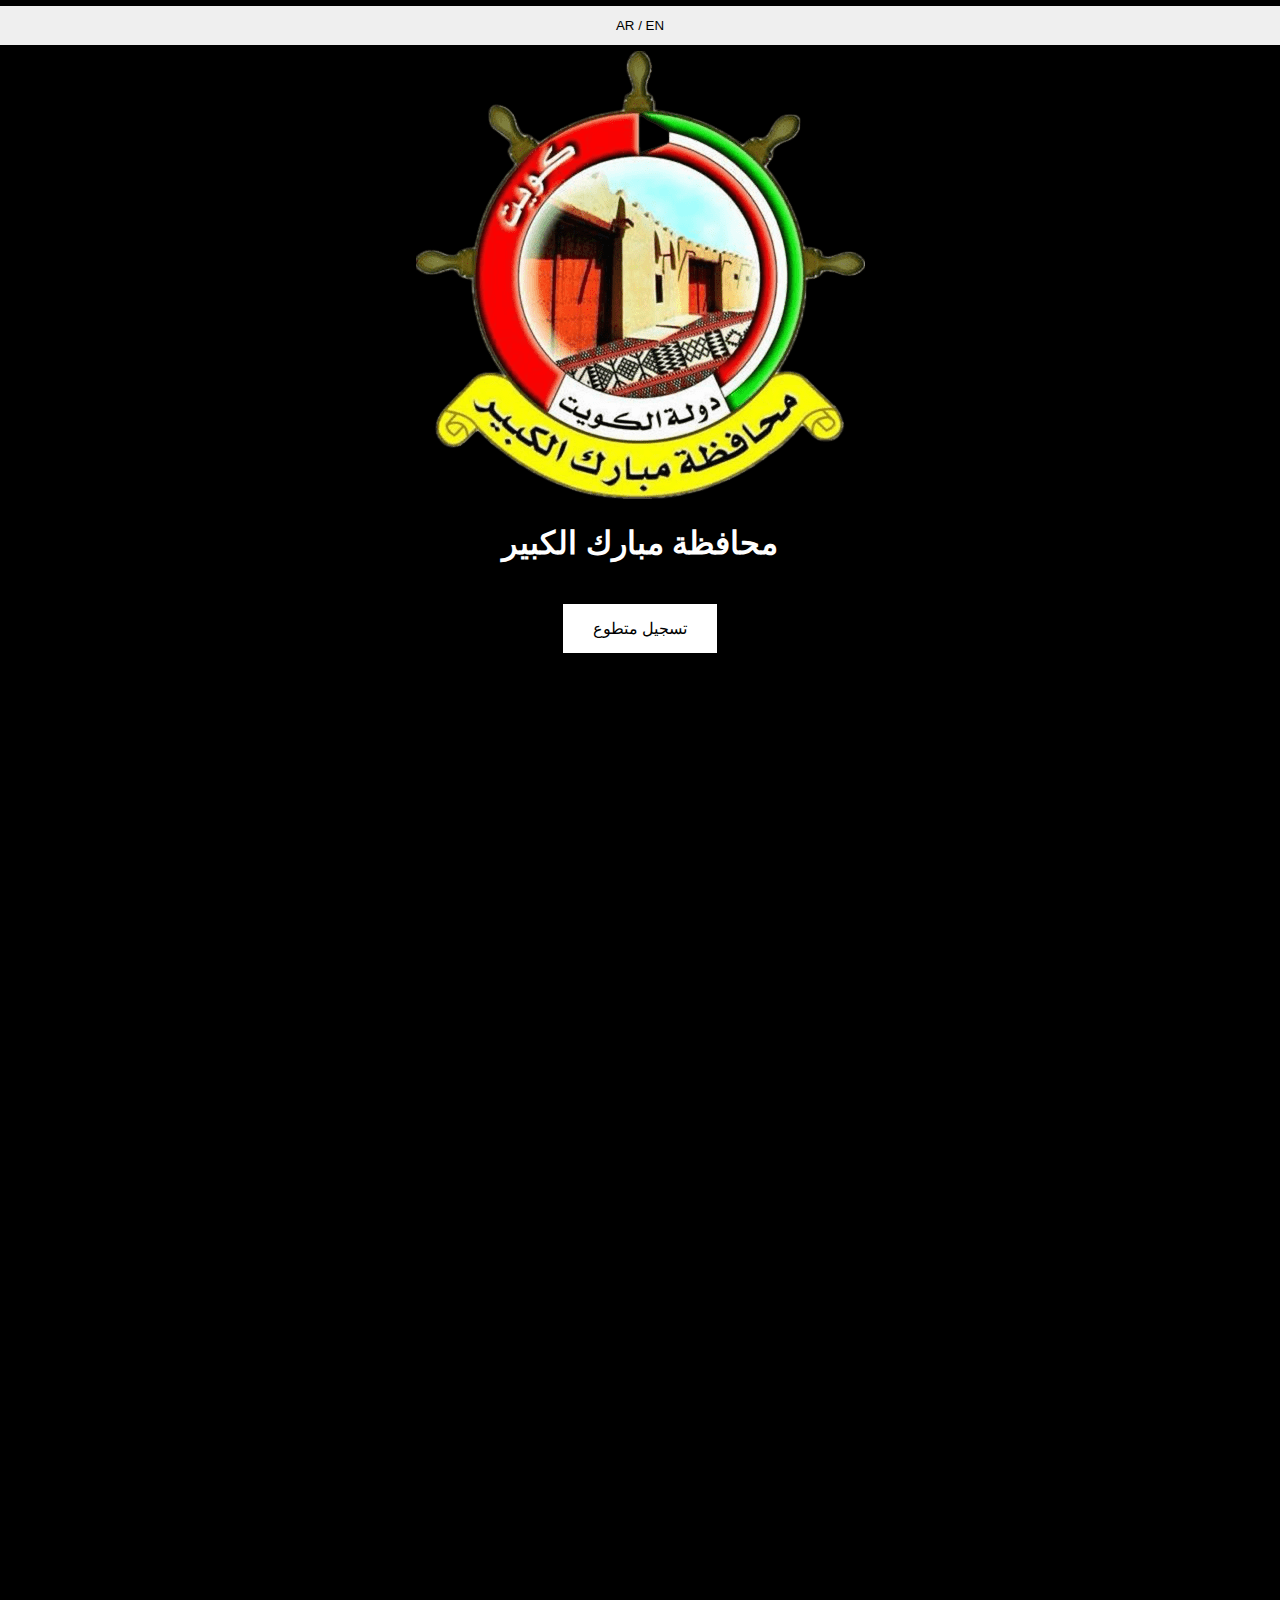
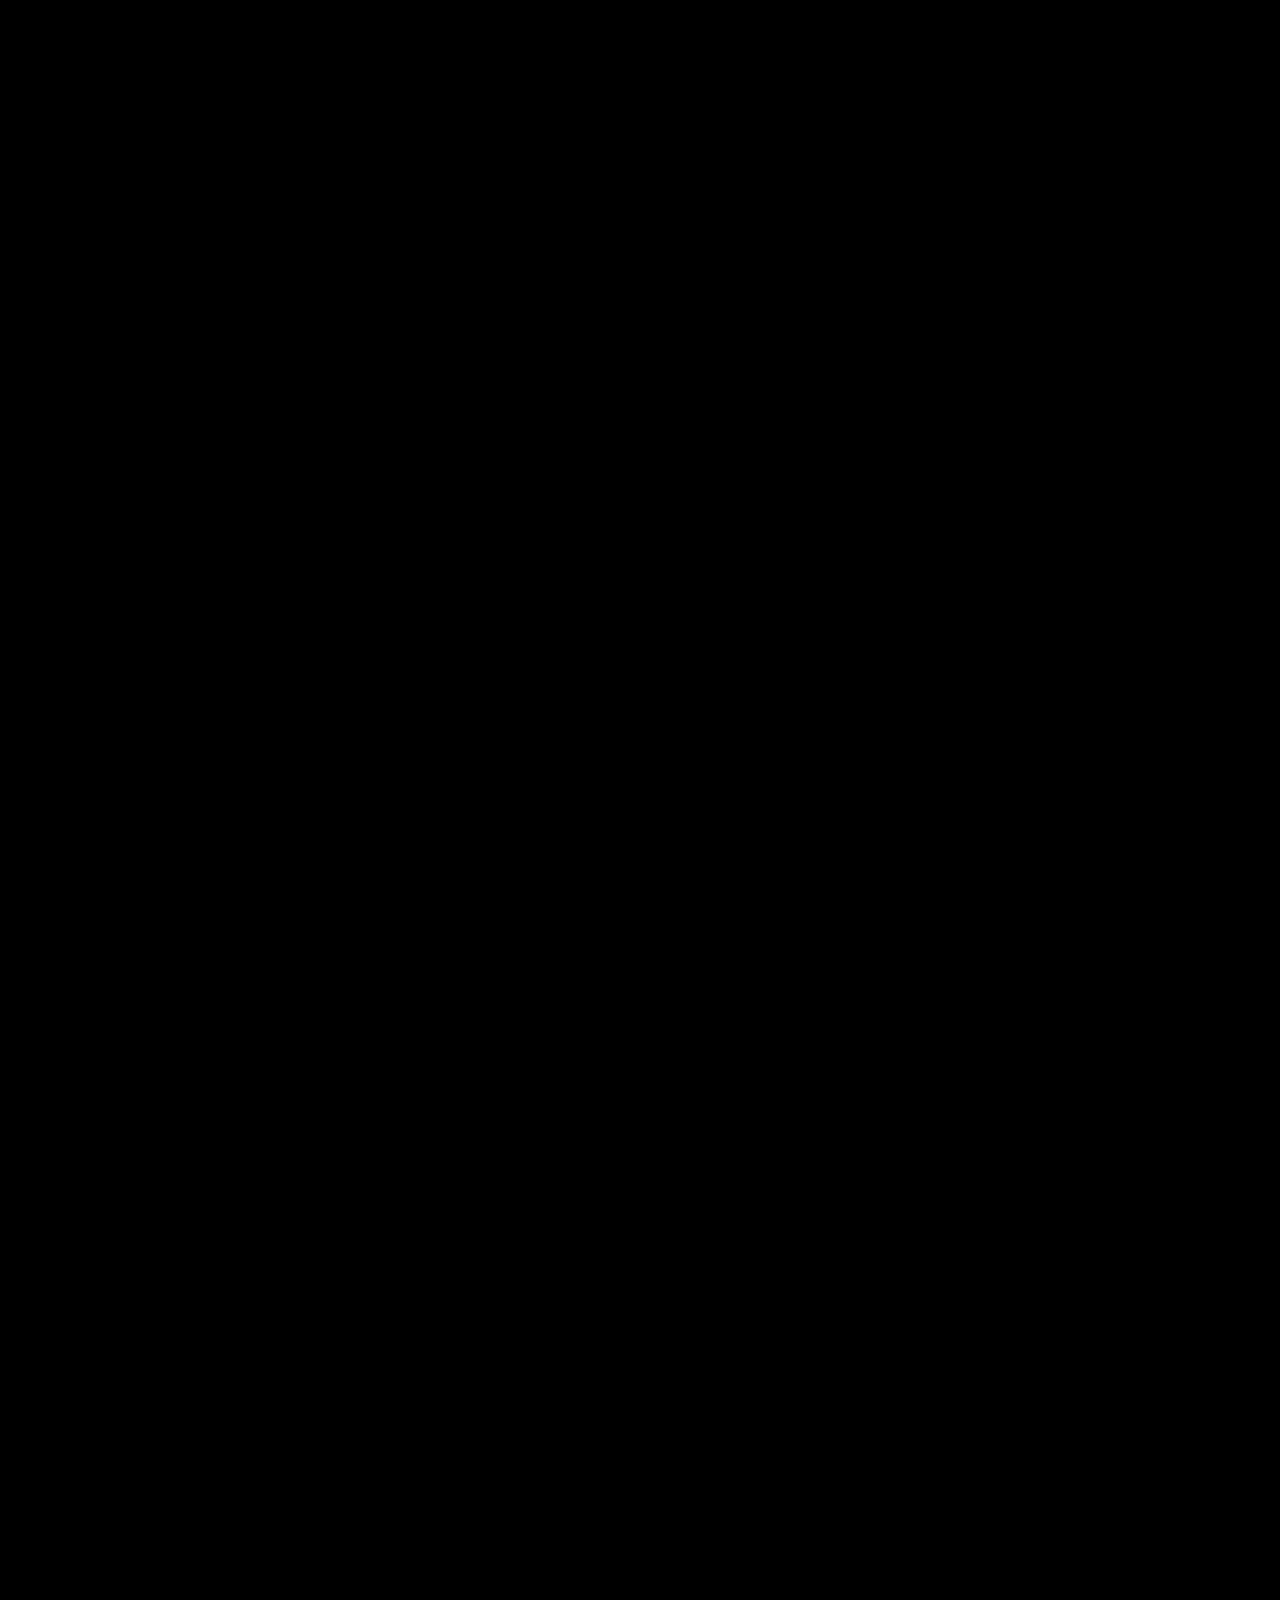
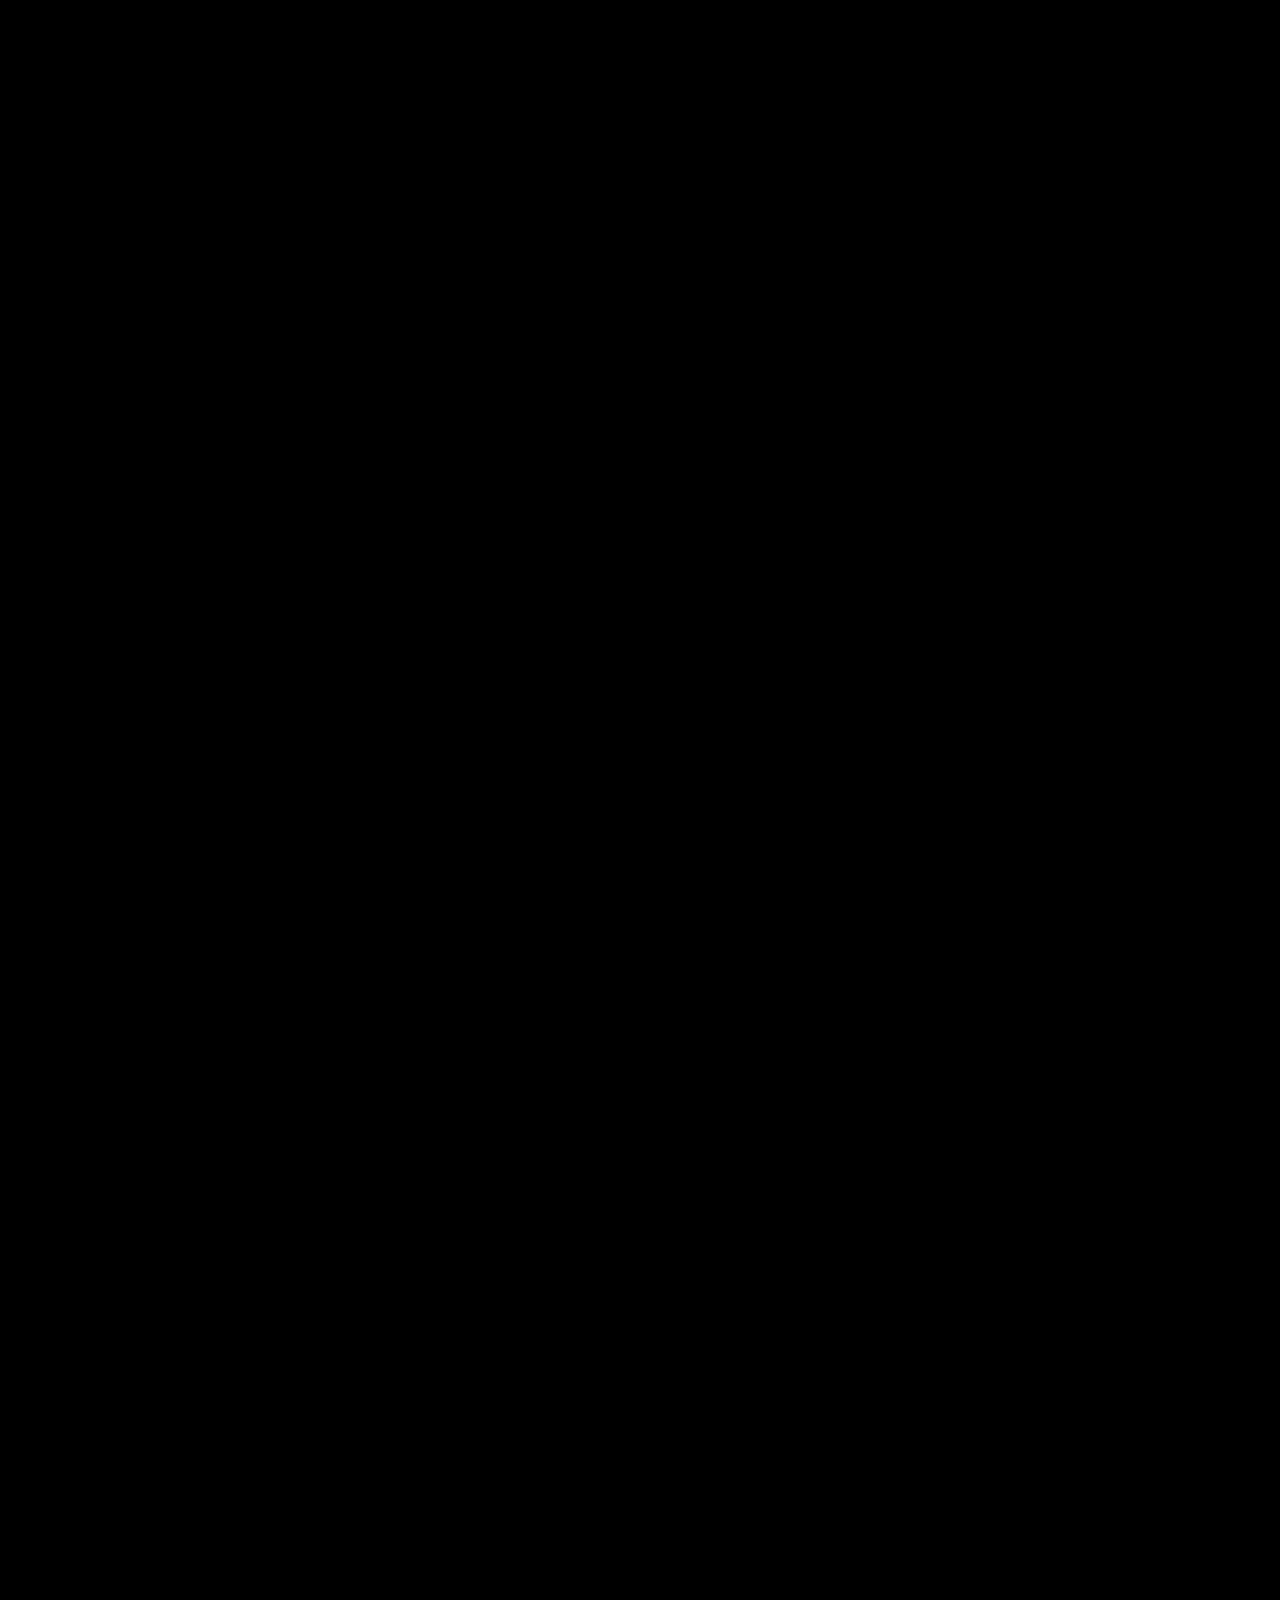
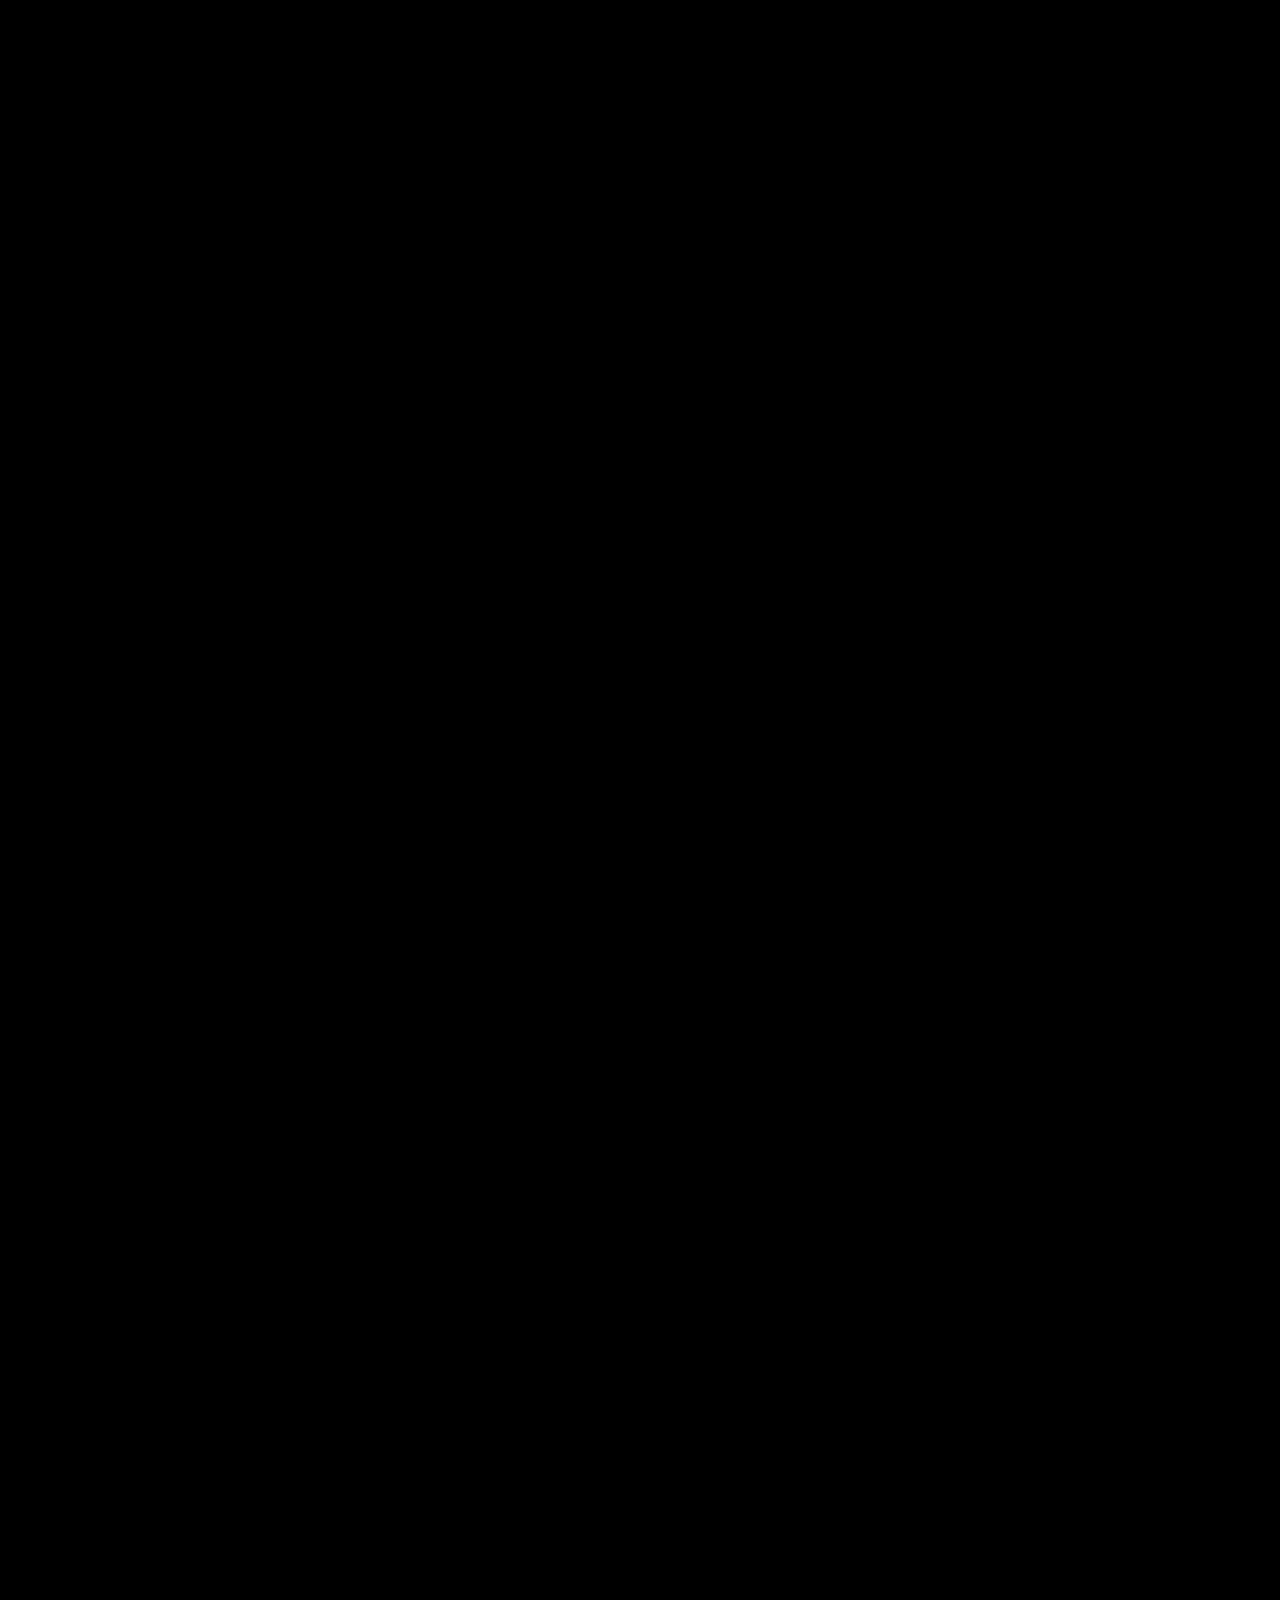
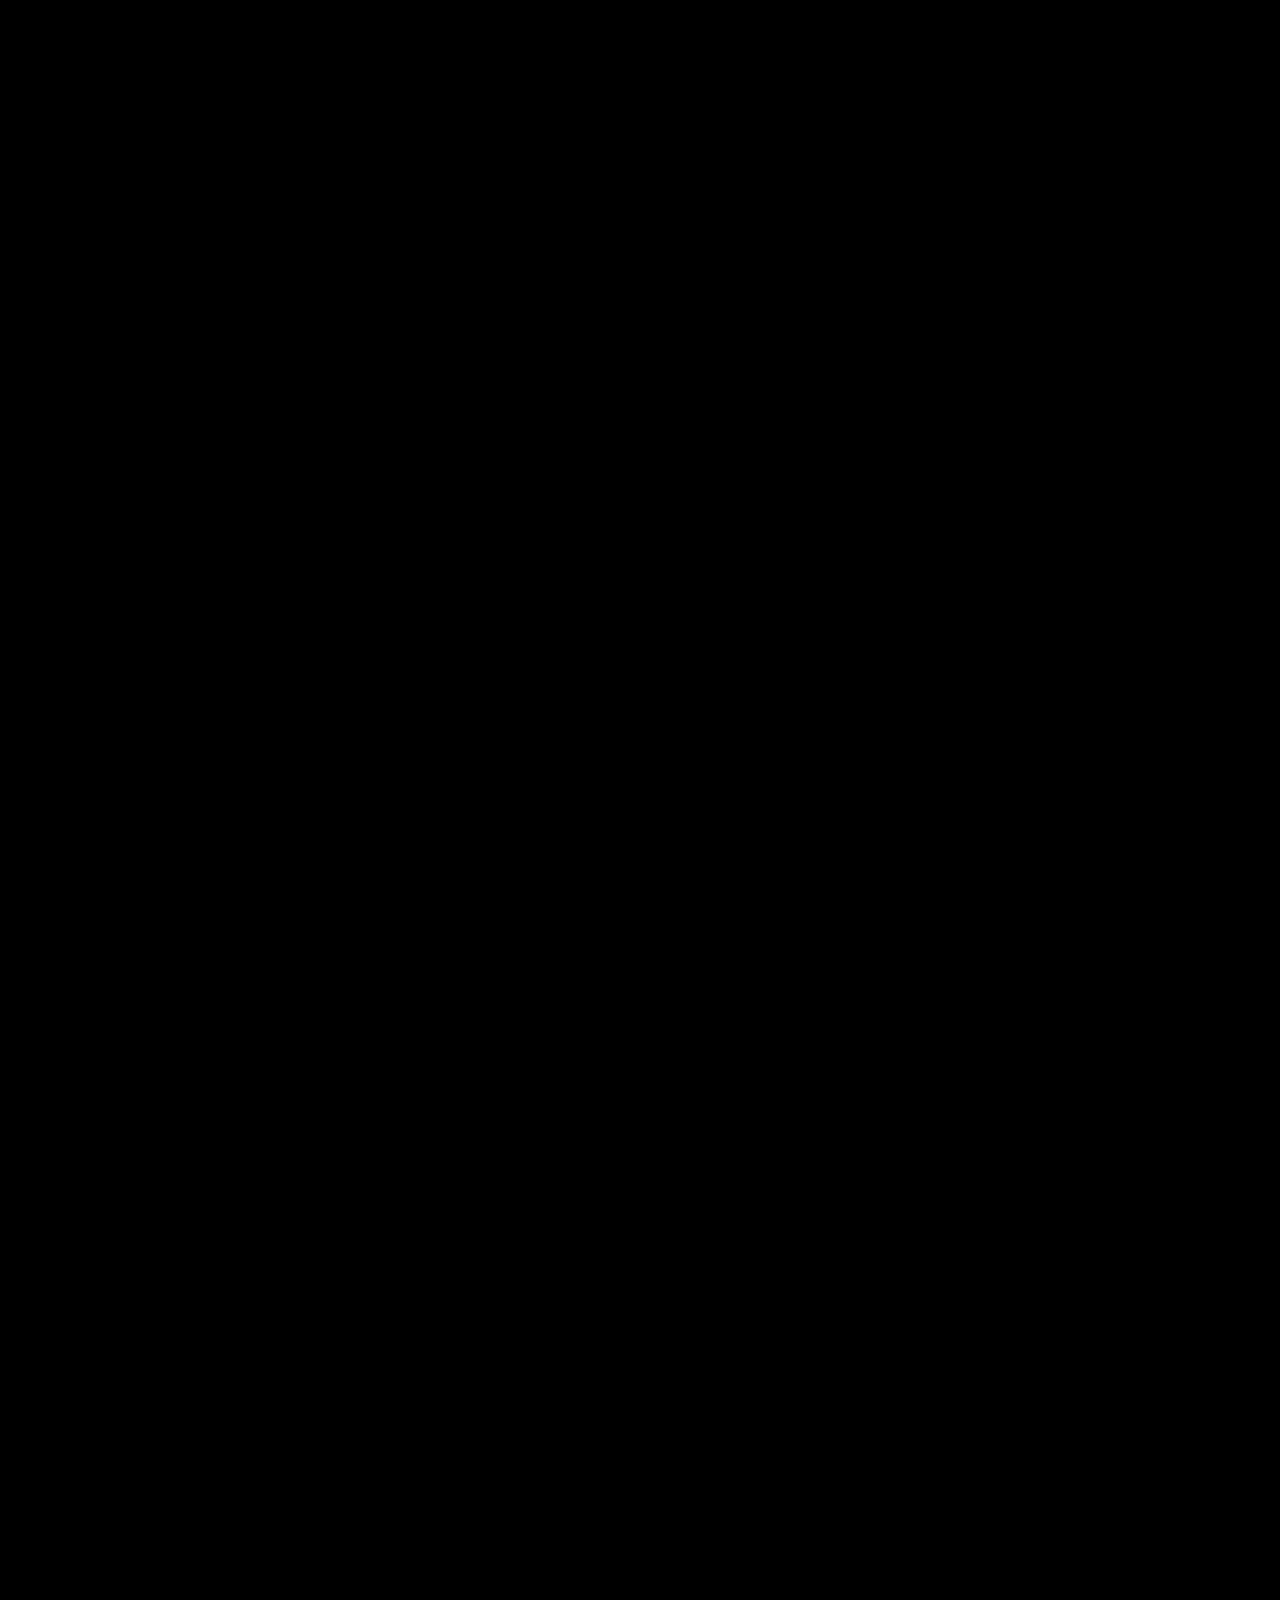
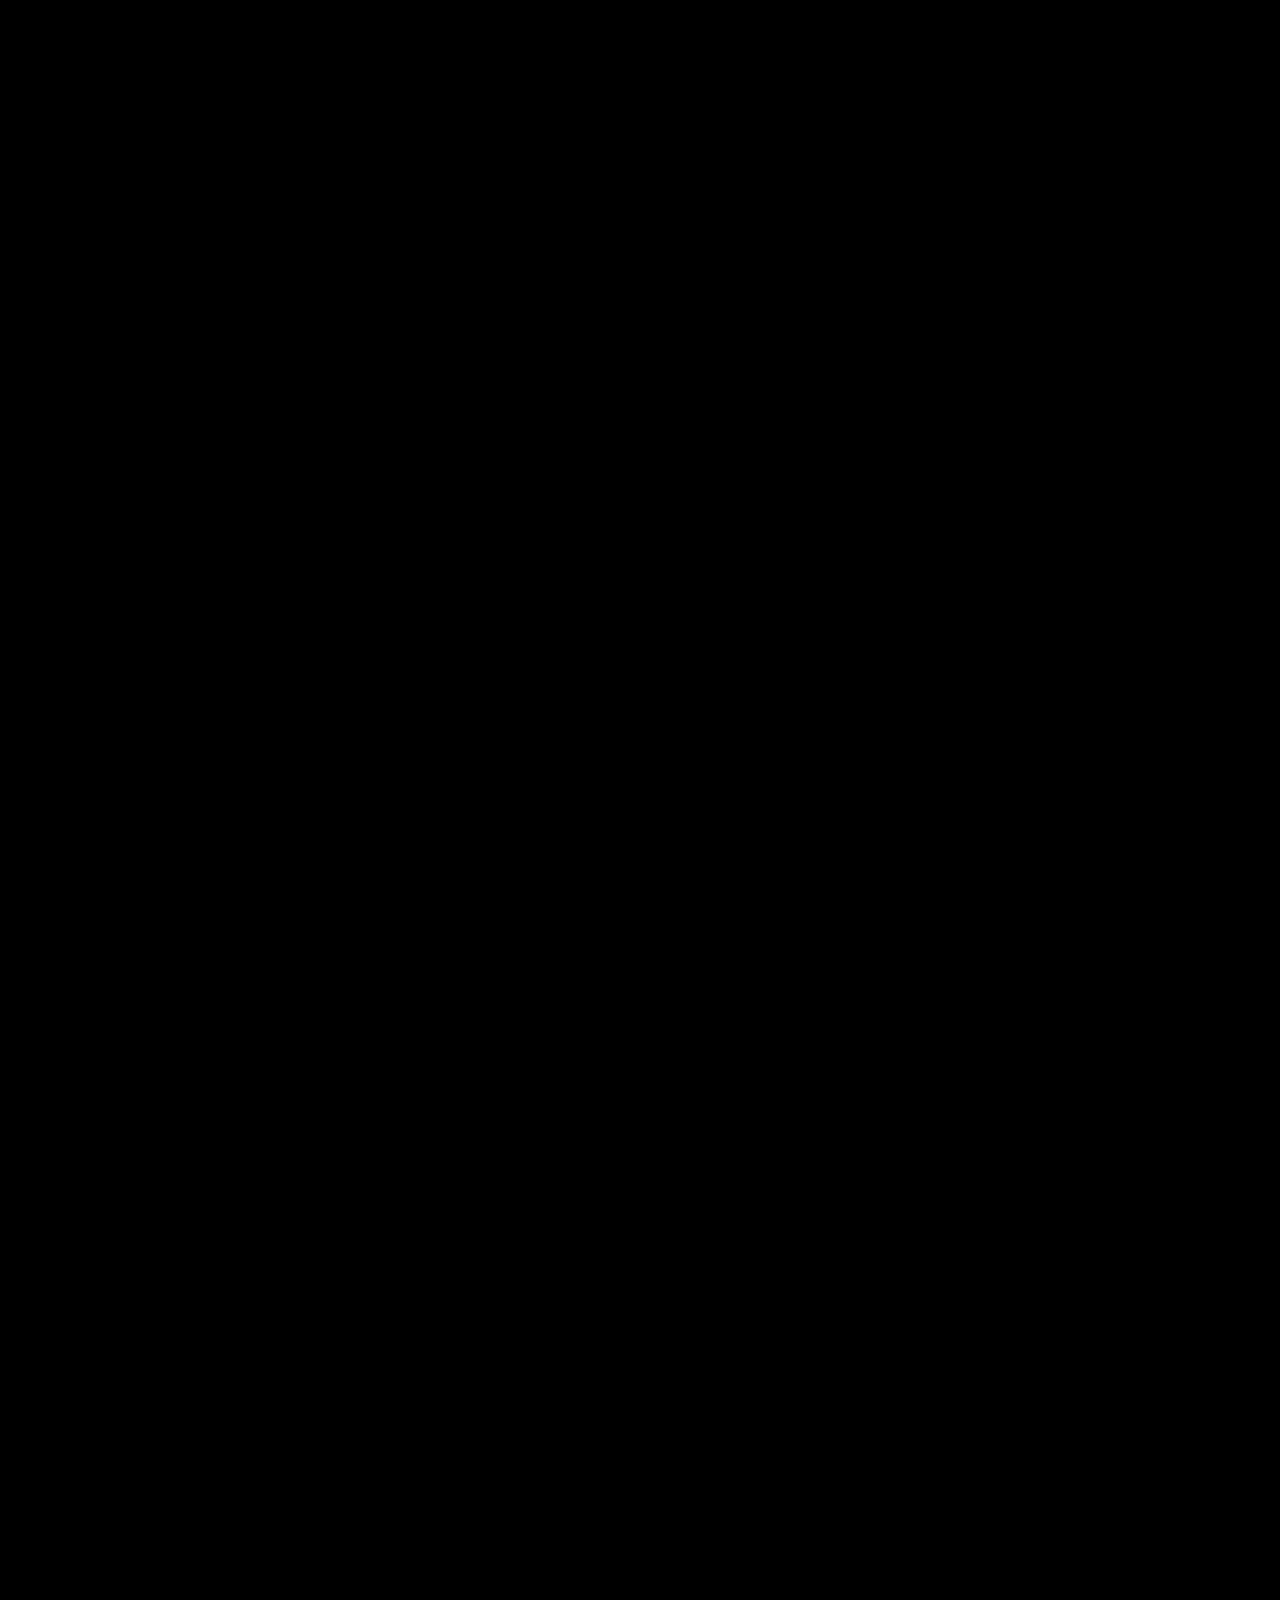
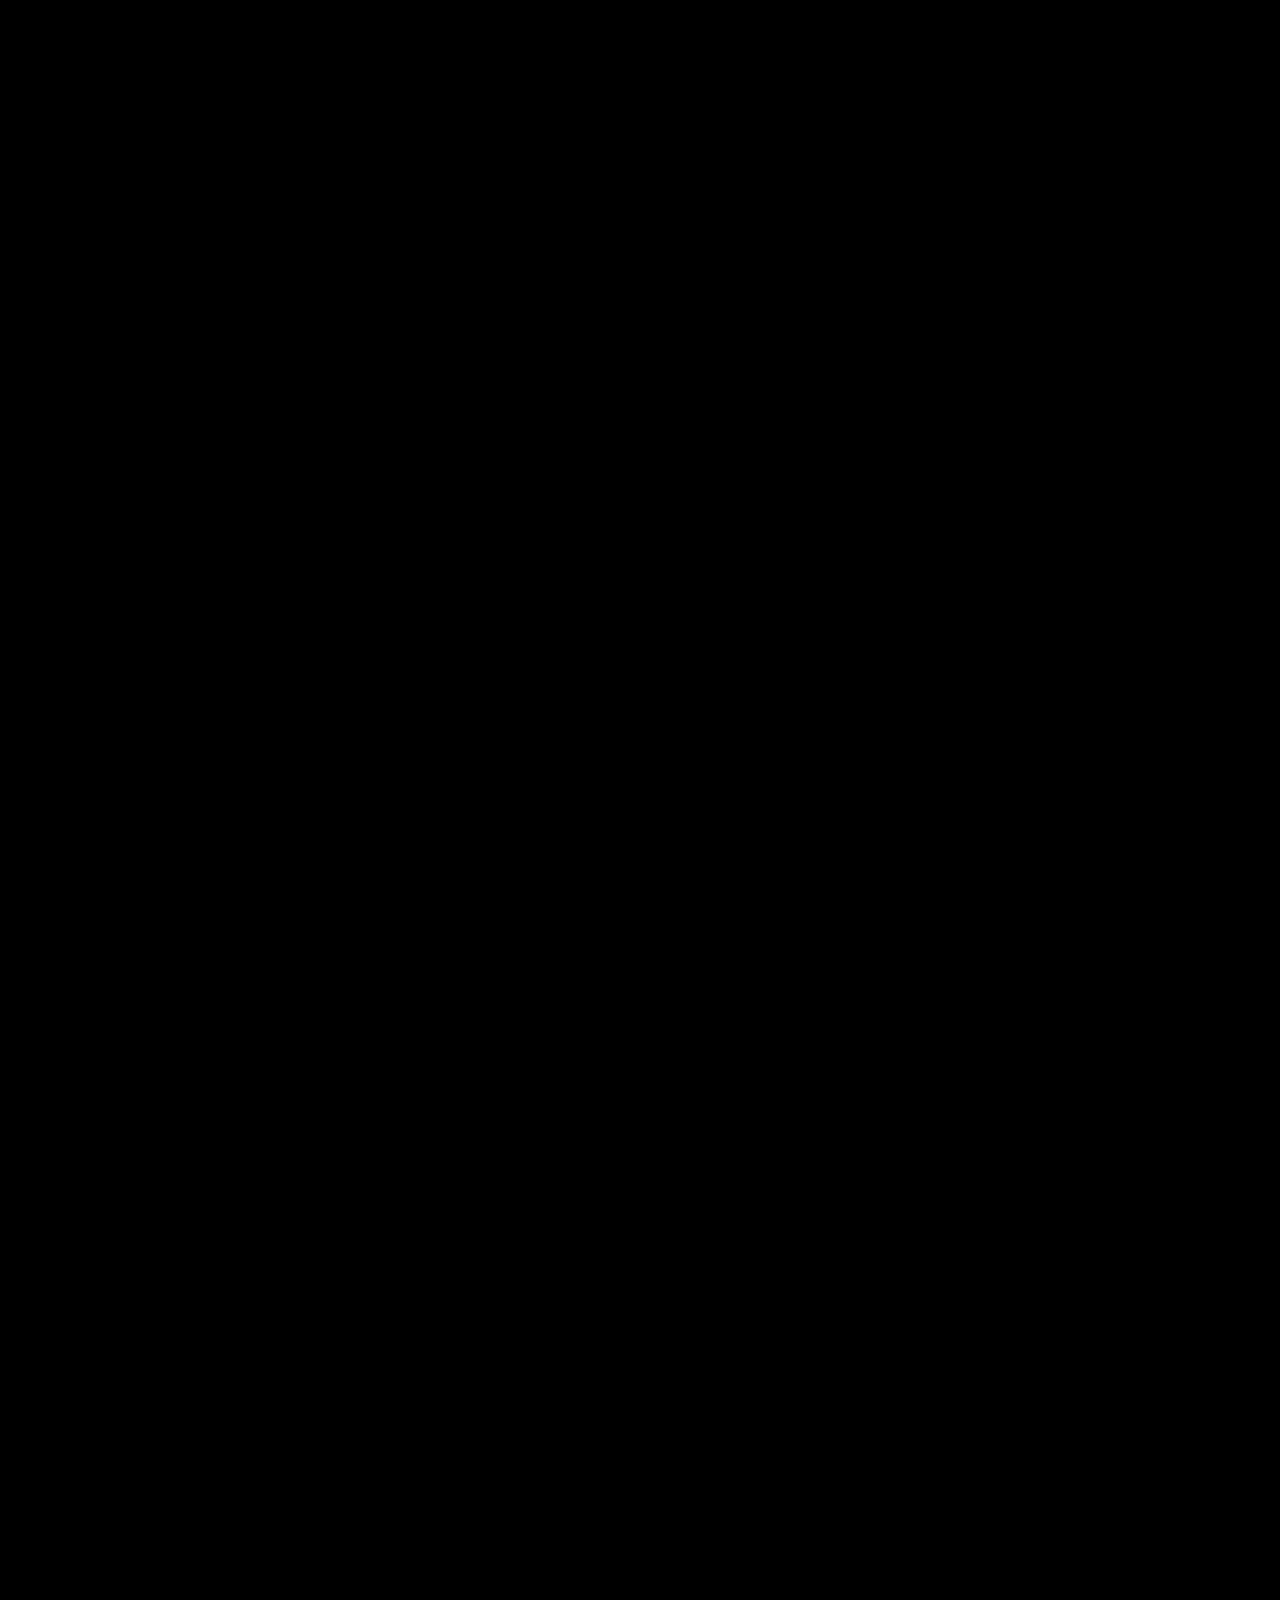
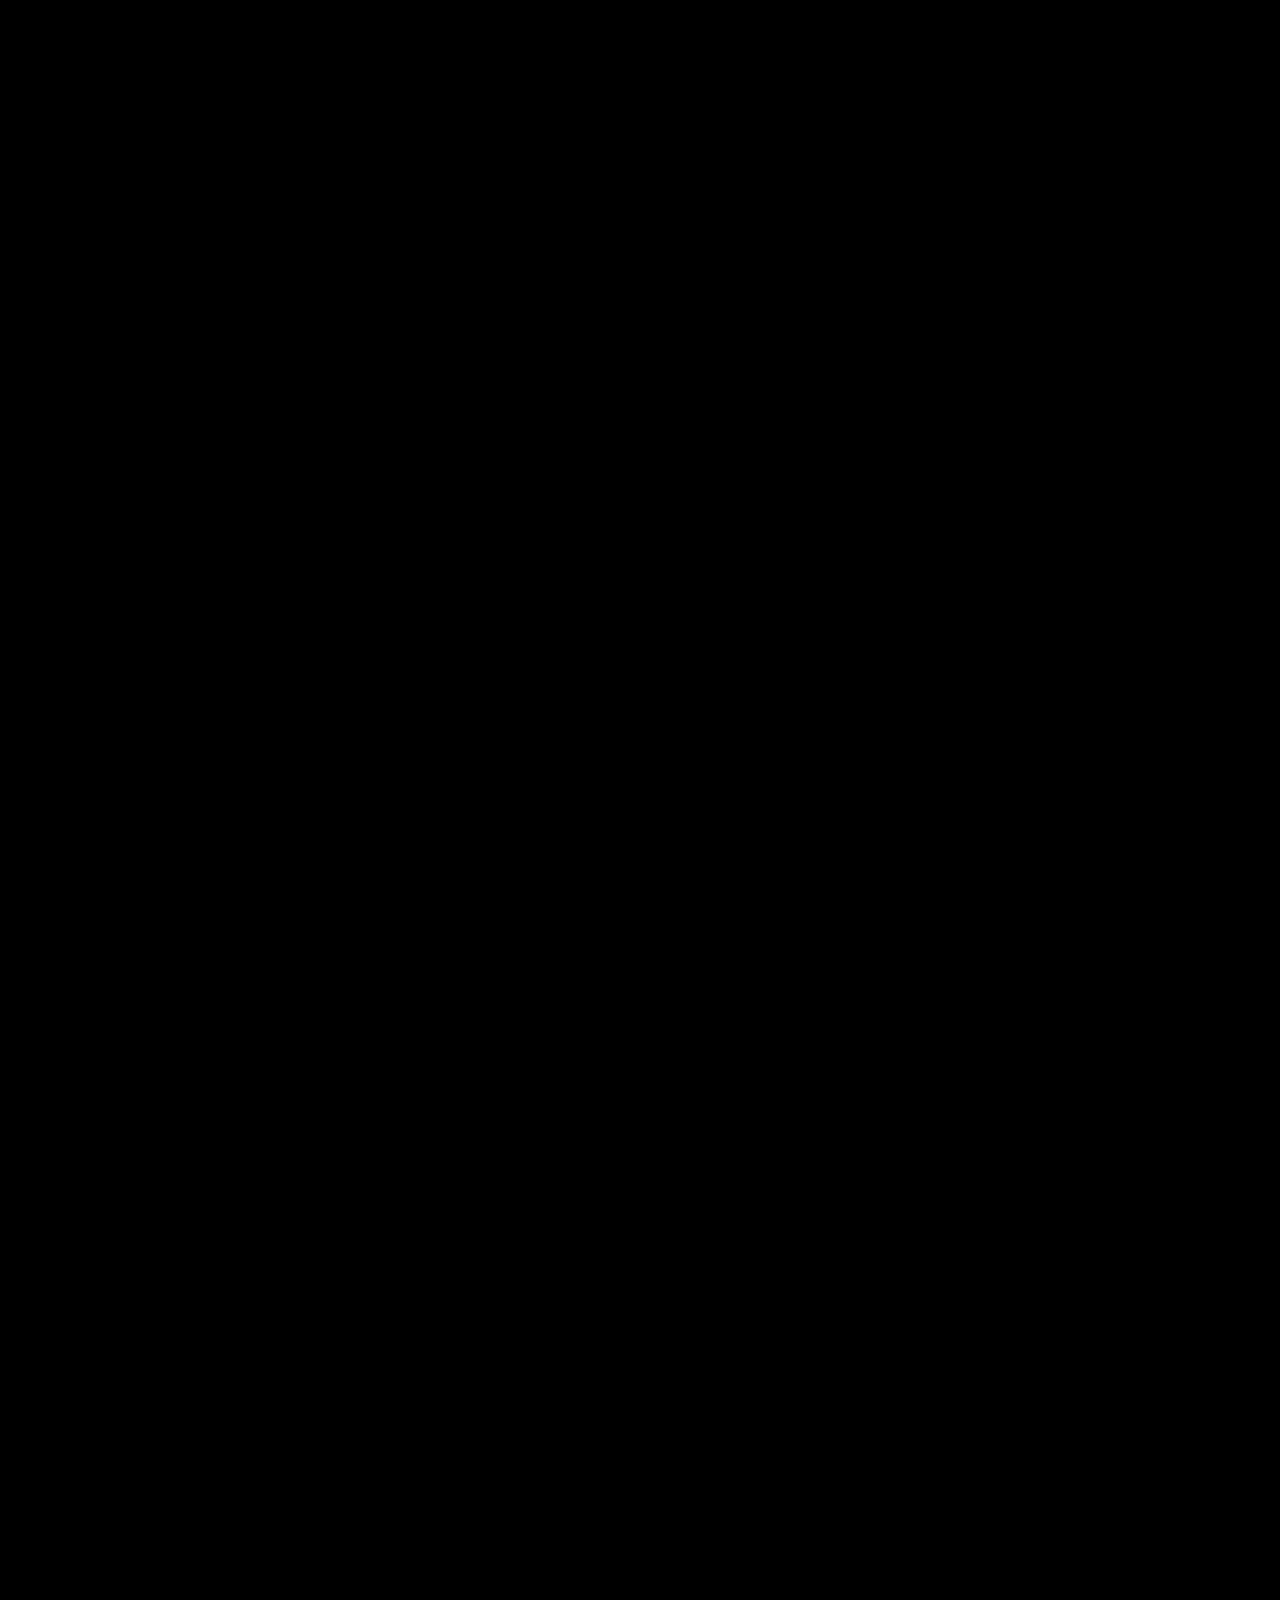
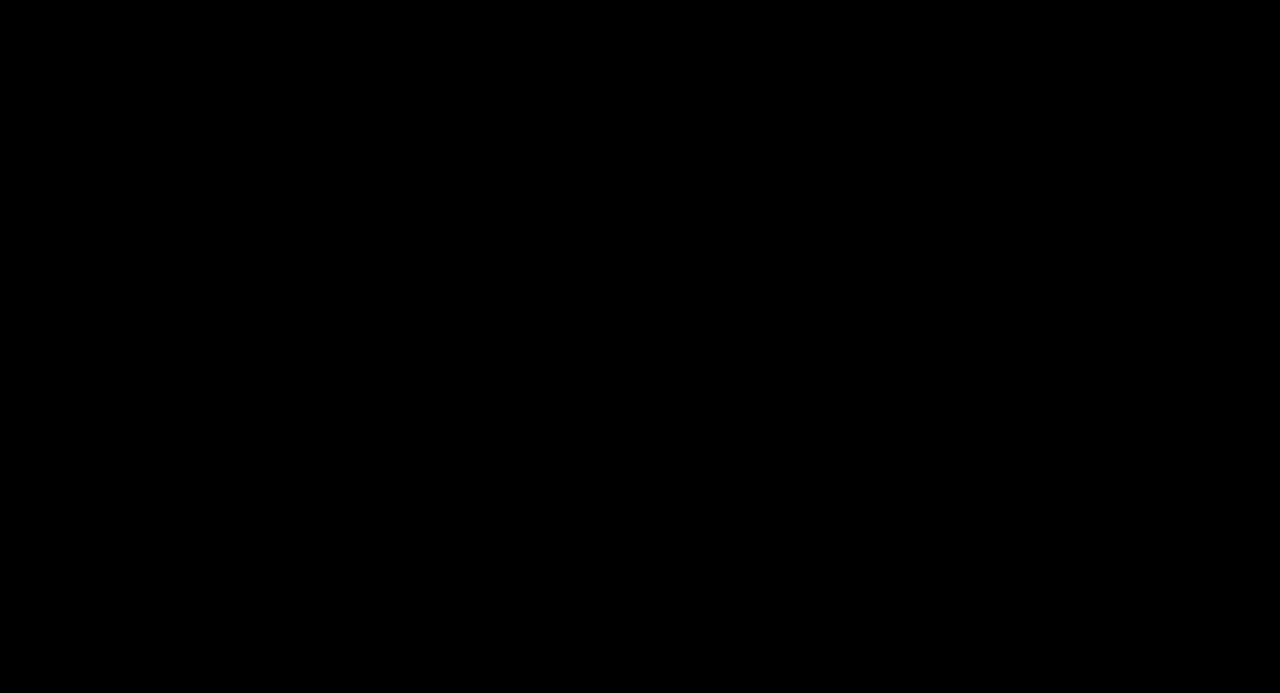
<file: index.html>
<!DOCTYPE html>
<html lang="ar" dir="rtl">
<head>
<meta charset="UTF-8">
<meta name="viewport" content="width=device-width, initial-scale=1">
<title data-ar="محافظة مبارك الكبير" data-en="Mubarak Al-Kabeer Governorate">
محافظة مبارك الكبير
</title>

<link rel="stylesheet" href="style.css">
<script src="script.js" defer></script>
</head>

<body>

<button class="lang-toggle" onclick="toggleLang()">AR / EN</button>

<div class="page">

<a href="index.html">
  <img src="logo.png" class="logo" alt="logo">
</a>

<h1
  data-ar="محافظة مبارك الكبير"
  data-en="Mubarak Al-Kabeer Governorate">
محافظة مبارك الكبير
</h1>

<div style="text-align:center">
  <a href="volunteer.html"
     class="btn"
     data-ar="تسجيل متطوع"
     data-en="Volunteer Registration">
     تسجيل متطوع
  </a>
</div>

</div>

<!-- شريط التواصل الموحد -->
<div class="footer-fixed">
  <a href="https://maps.app.goo.gl/Uh4Pe6vRAKwXzFHb7" aria-label="Location">
    <svg viewBox="0 0 24 24"><path d="M12 2a7 7 0 0 0-7 7c0 5 7 13 7 13s7-8 7-13z"/></svg>
  </a>
  <a href="mailto:mkgkuwait@outlook.com" aria-label="Email">
    <svg viewBox="0 0 24 24"><path d="M2 6h20v12H2z"/></svg>
  </a>
  <a href="tel:25473556" aria-label="Phone">
    <svg viewBox="0 0 24 24"><path d="M6 10a14 14 0 0 0 8 8z"/></svg>
  </a>
  <a href="https://x.com/mkgkuwait" aria-label="X">
    <svg viewBox="0 0 24 24"><path d="M18.9 2H22l-7.2 8.2L23 22h-6.8z"/></svg>
  </a>
  <a href="https://instagram.com/mkgkuwait" aria-label="Instagram">
    <svg viewBox="0 0 24 24"><path d="M7 2h10a5 5 0 0 1 5 5v10z"/></svg>
  </a>
</div>
<!-- ===== Official Contact Bar ===== -->
<div class="contact-bar">
  <a href="https://maps.app.goo.gl/Uh4Pe6vRAKwXzFHb7" aria-label="Location">
    <!-- Location -->
    <svg viewBox="0 0 24 24"><path d="M12 2a7 7 0 0 0-7 7c0 5.2 7 13 7 13s7-7.8 7-13a7 7 0 0 0-7-7zm0 9.5A2.5 2.5 0 1 1 12 6a2.5 2.5 0 0 1 0 5.5z"/></svg>
  </a>

  <a href="mailto:mkgkuwait@outlook.com" aria-label="Email">
    <!-- Email -->
    <svg viewBox="0 0 24 24"><path d="M2 6h20v12H2V6zm10 5L2.8 7h18.4L12 11z"/></svg>
  </a>

  <a href="tel:25473556" aria-label="Phone">
    <!-- Phone -->
    <svg viewBox="0 0 24 24"><path d="M6.6 10.8a15.1 15.1 0 0 0 6.6 6.6l2.2-2.2a1 1 0 0 1 1-.2 11.4 11.4 0 0 0 3.6.6 1 1 0 0 1 1 1V21a1 1 0 0 1-1 1C9.4 22 2 14.6 2 5a1 1 0 0 1 1-1h4.6a1 1 0 0 1 1 1c0 1.2.2 2.4.6 3.6a1 1 0 0 1-.2 1l-2.4 2.2z"/></svg>
  </a>

  <a href="https://x.com/mkgkuwait" aria-label="X">
    <!-- X -->
    <svg viewBox="0 0 24 24"><path d="M18.9 2H22l-7.2 8.2L23 22h-6.8l-5.3-6.5L5.7 22H2.6l7.7-8.8L1 2h7l4.8 5.9L18.9 2z"/></svg>
  </a>

  <a href="https://instagram.com/mkgkuwait" aria-label="Instagram">
    <!-- Instagram -->
    <svg viewBox="0 0 24 24"><path d="M7 2h10a5 5 0 0 1 5 5v10a5 5 0 0 1-5 5H7a5 5 0 0 1-5-5V7a5 5 0 0 1 5-5zm5 5a5 5 0 1 0 0 10 5 5 0 0 0 0-10zm6.5-.5a1 1 0 1 0 0 2 1 1 0 0 0 0-2z"/></svg>
  </a>
</div>

</body>
</html>
</file>
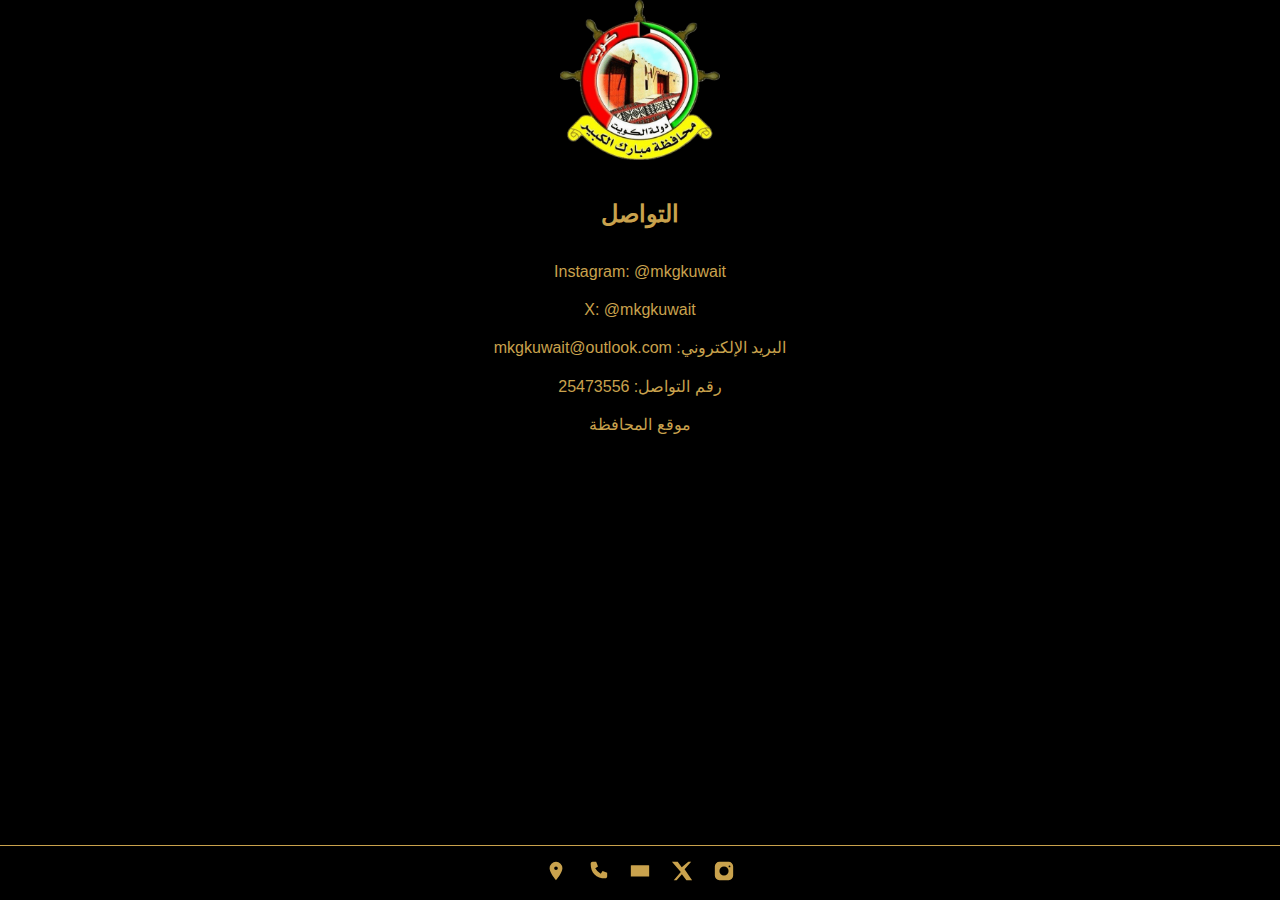
<file: contact.html>
<!DOCTYPE html>
<html lang="ar" dir="rtl">
<head>
<meta charset="UTF-8">
<title>التواصل</title>
<meta name="viewport" content="width=device-width, initial-scale=1.0">

<style>
body{
  margin:0;
  background:#000;
  color:#C9A24D;
  font-family:Tahoma, Arial, sans-serif;
  display:flex;
  flex-direction:column;
  justify-content:center;
  align-items:center;
  min-height:100vh;
  text-align:center;
}

/* الشعار */
.logo{
  width:160px;
  margin-bottom:20px;
}

/* عنوان الصفحة */
h2{
  margin-bottom:25px;
}

/* محتوى التواصل */
.info{
  line-height:2.4;
  font-size:16px;
}

/* الروابط */
a{
  color:#C9A24D;
  text-decoration:none;
}
a:hover{
  text-decoration:underline;
}

/* الفوتر بالأيقونات */
footer{
  margin-top:auto;
  width:100%;
  border-top:1px solid #C9A24D;
  padding:14px 0;
}
.footer-icons{
  display:flex;
  justify-content:center;
  gap:20px;
}
.footer-icons svg{
  width:22px;
  height:22px;
  fill:#C9A24D;
}
</style>
</head>

<body>

<!-- شعار المحافظة -->
<img src="logo.png" alt="شعار المحافظة" class="logo">

<h2>التواصل</h2>

<div class="info">
  <div>Instagram: <a href="https://www.instagram.com/mkgkuwait" target="_blank">@mkgkuwait</a></div>
  <div>X: <a href="https://x.com/mkgkuwait" target="_blank">@mkgkuwait</a></div>
  <div>البريد الإلكتروني: <a href="mailto:mkgkuwait@outlook.com">mkgkuwait@outlook.com</a></div>
  <div>رقم التواصل: <a href="tel:25473556">25473556</a></div>
  <div><a href="https://maps.app.goo.gl/bTJniQEpuuTrSxyu5" target="_blank">موقع المحافظة</a></div>
</div>

<footer>
  <div class="footer-icons">

    <!-- Instagram -->
    <a href="https://www.instagram.com/mkgkuwait" target="_blank">
      <svg viewBox="0 0 24 24">
        <path d="M7 2h10a5 5 0 0 1 5 5v10a5 5 0 0 1-5 5H7a5 5 0 0 1-5-5V7a5 5 0 0 1 5-5zm5 5a5 5 0 1 0 0 10 5 5 0 0 0 0-10zm6-1a1 1 0 1 0 0 2 1 1 0 0 0 0-2z"/>
      </svg>
    </a>

    <!-- X -->
    <a href="https://x.com/mkgkuwait" target="_blank">
      <svg viewBox="0 0 24 24">
        <path d="M18.9 2H22l-7.2 8.2L23 22h-6.2l-4.9-6.4L6.1 22H3l7.7-8.8L1 2h6.3l4.4 5.8z"/>
      </svg>
    </a>

    <!-- Email -->
    <a href="mailto:mkgkuwait@outlook.com">
      <svg viewBox="0 0 24 24">
        <path d="M2 6h20v12H2z"/><path d="M2 6l10 7 10-7"/>
      </svg>
    </a>

    <!-- Phone -->
    <a href="tel:25473556">
      <svg viewBox="0 0 24 24">
        <path d="M6 2h4l2 5-3 2a14 14 0 0 0 6 6l2-3 5 2v4c0 1-1 2-2 2C10 20 4 14 4 4c0-1 1-2 2-2z"/>
      </svg>
    </a>

    <!-- Location -->
    <a href="https://maps.app.goo.gl/bTJniQEpuuTrSxyu5" target="_blank">
      <svg viewBox="0 0 24 24">
        <path d="M12 2a7 7 0 0 0-7 7c0 5 7 13 7 13s7-8 7-13a7 7 0 0 0-7-7zm0 9a2 2 0 1 1 0-4 2 2 0 0 1 0 4z"/>
      </svg>
    </a>

  </div>
</footer>

</body>
</html>
</file>
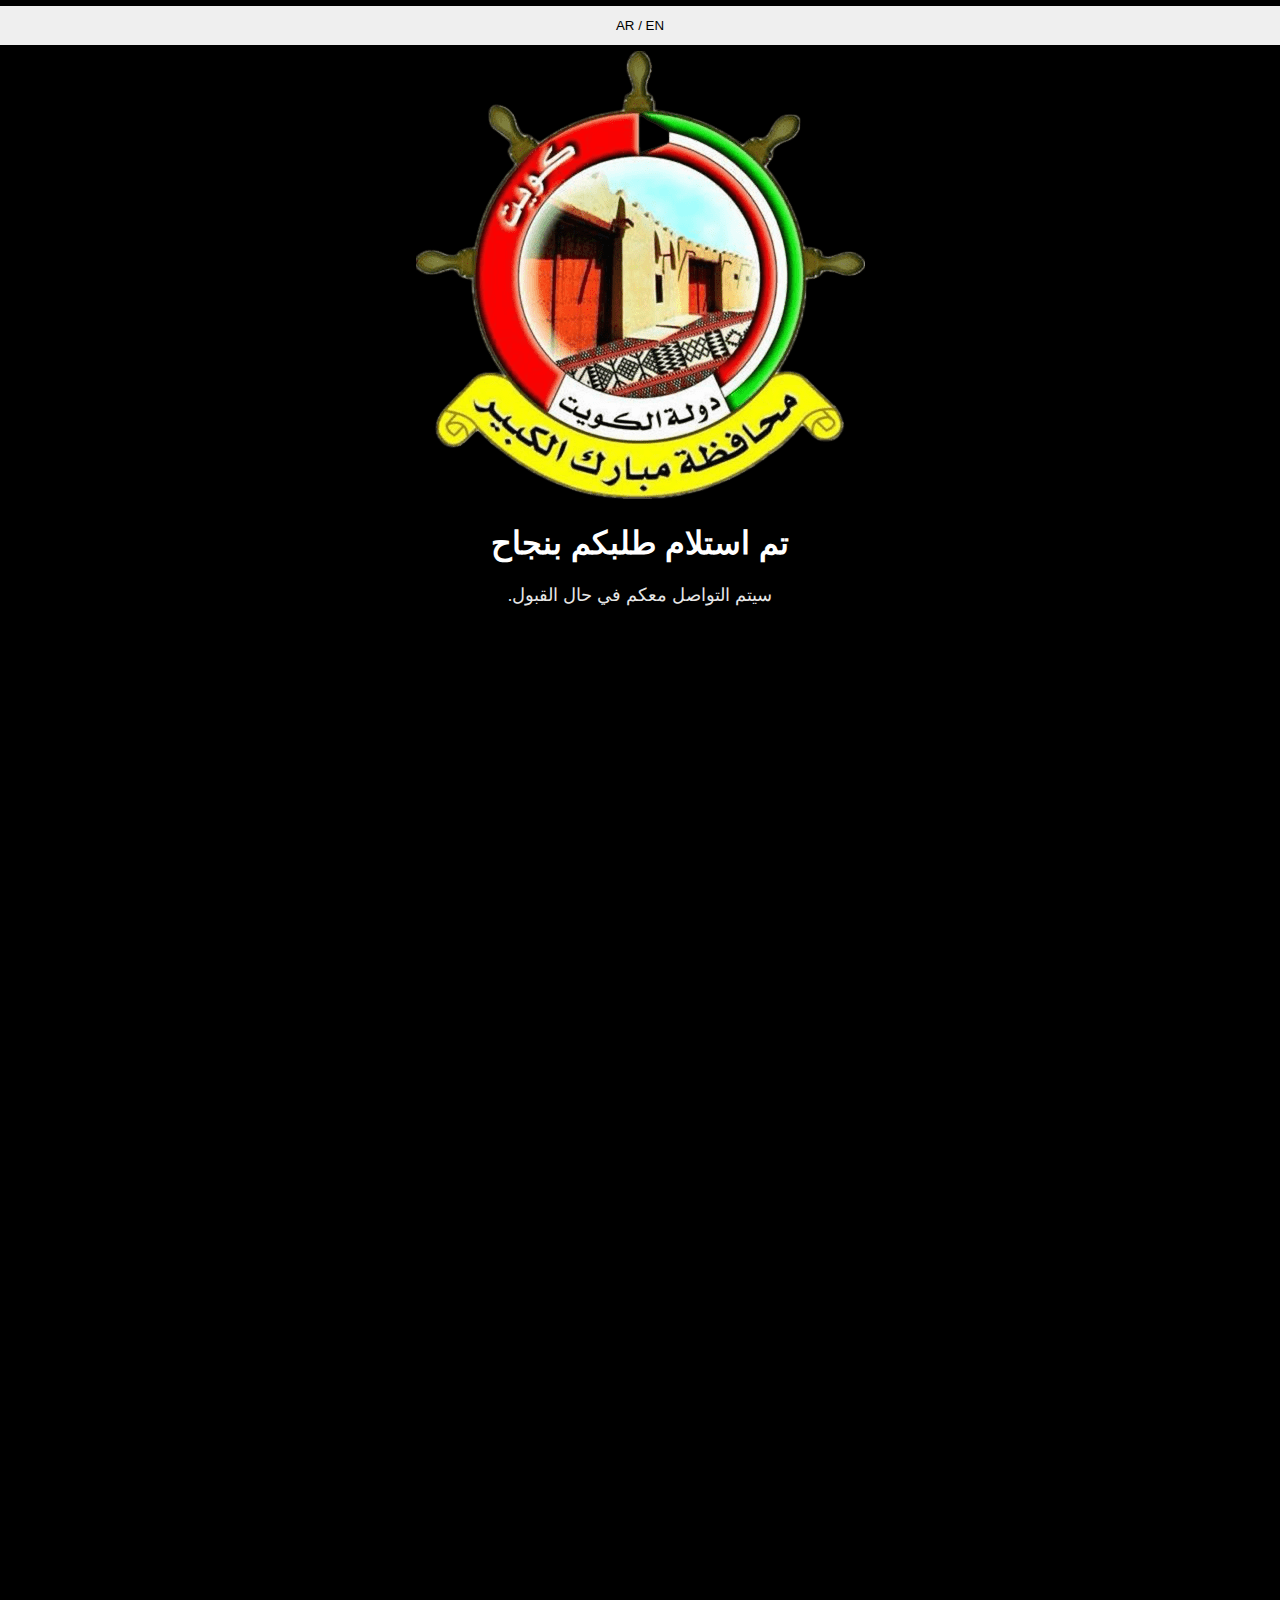
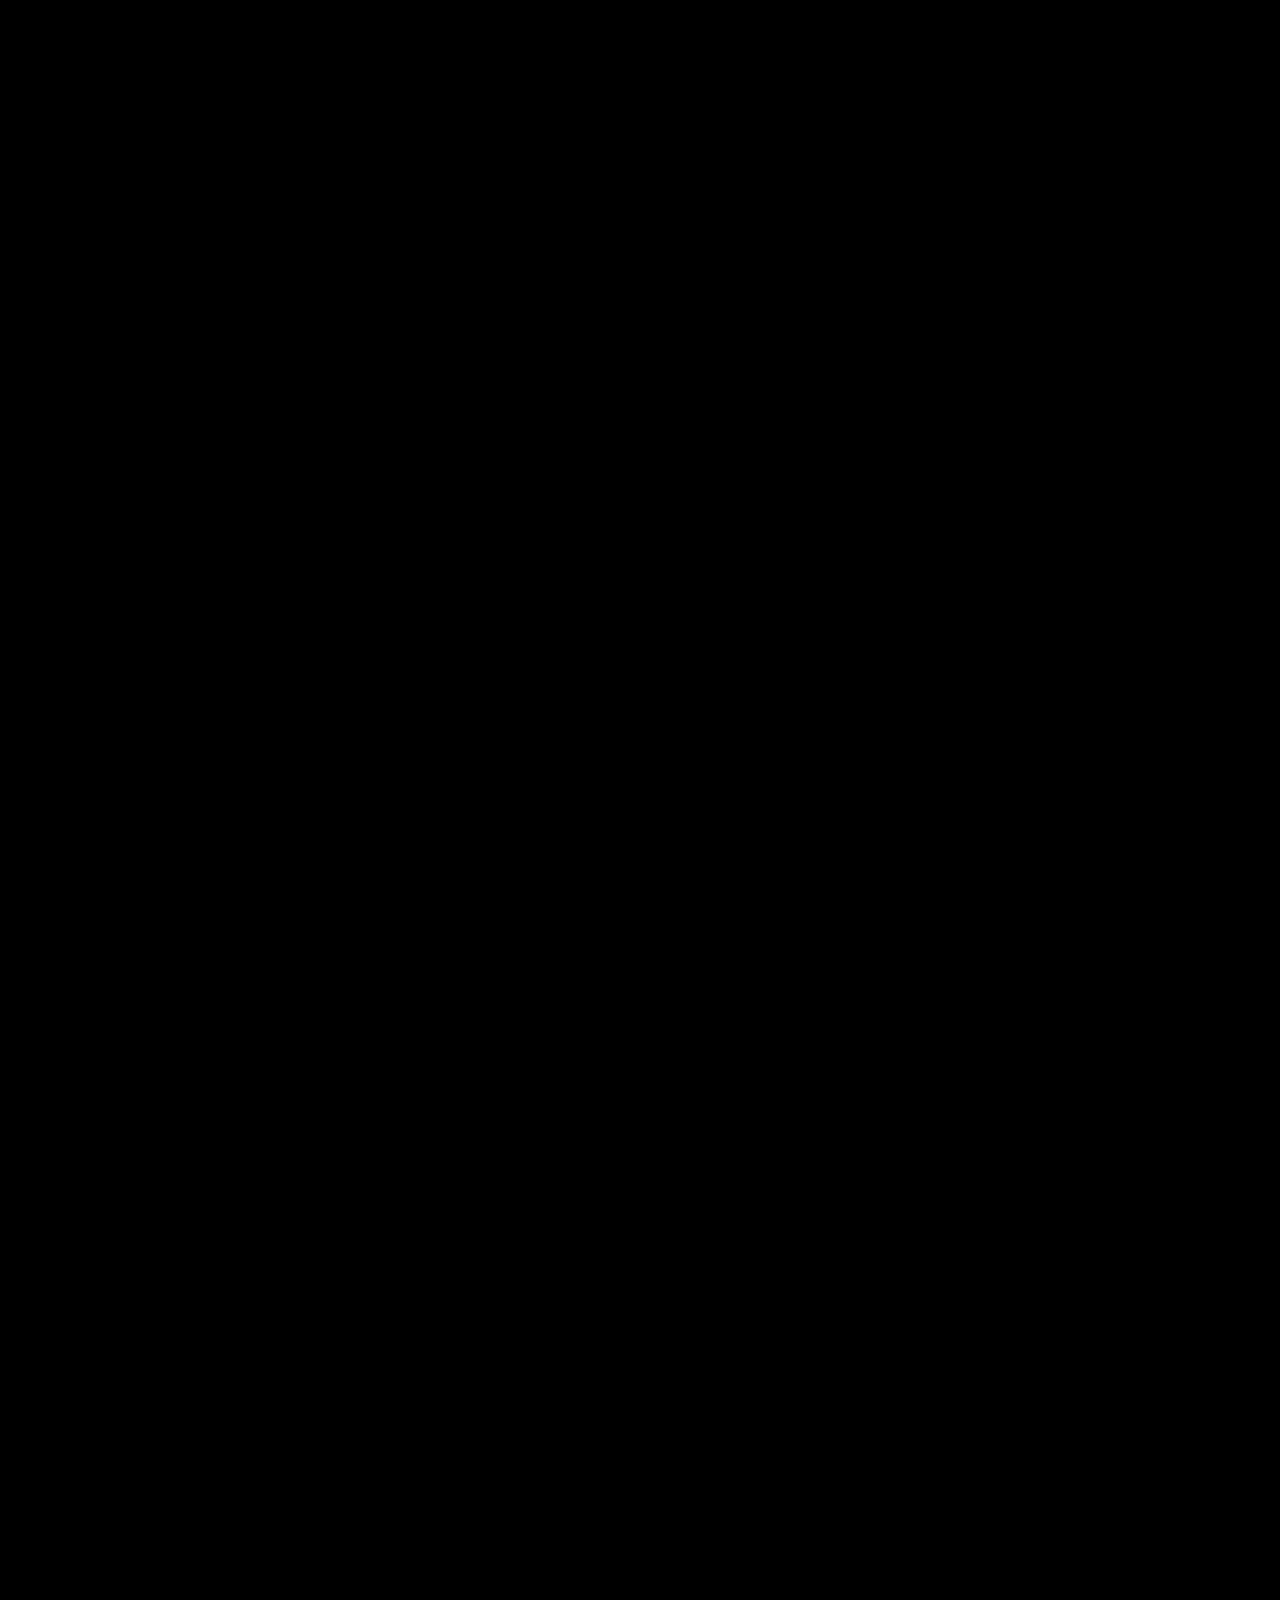
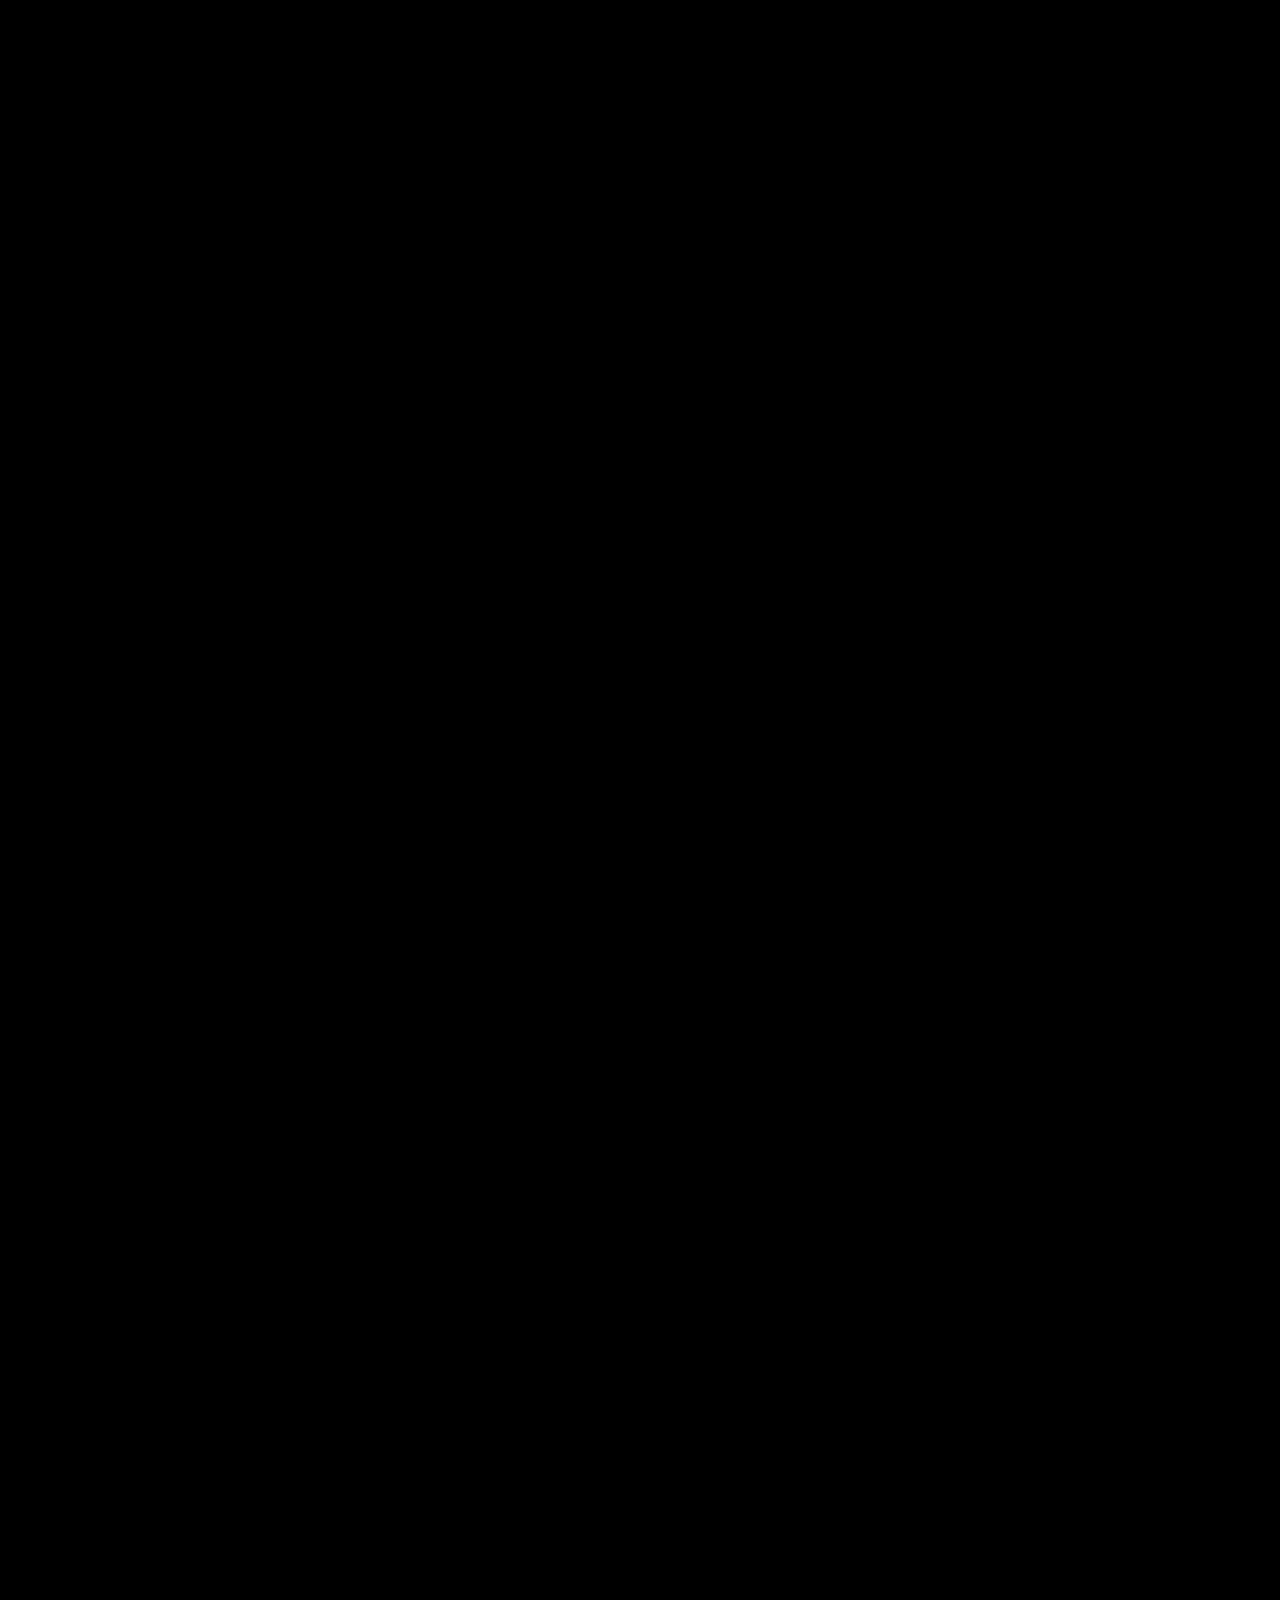
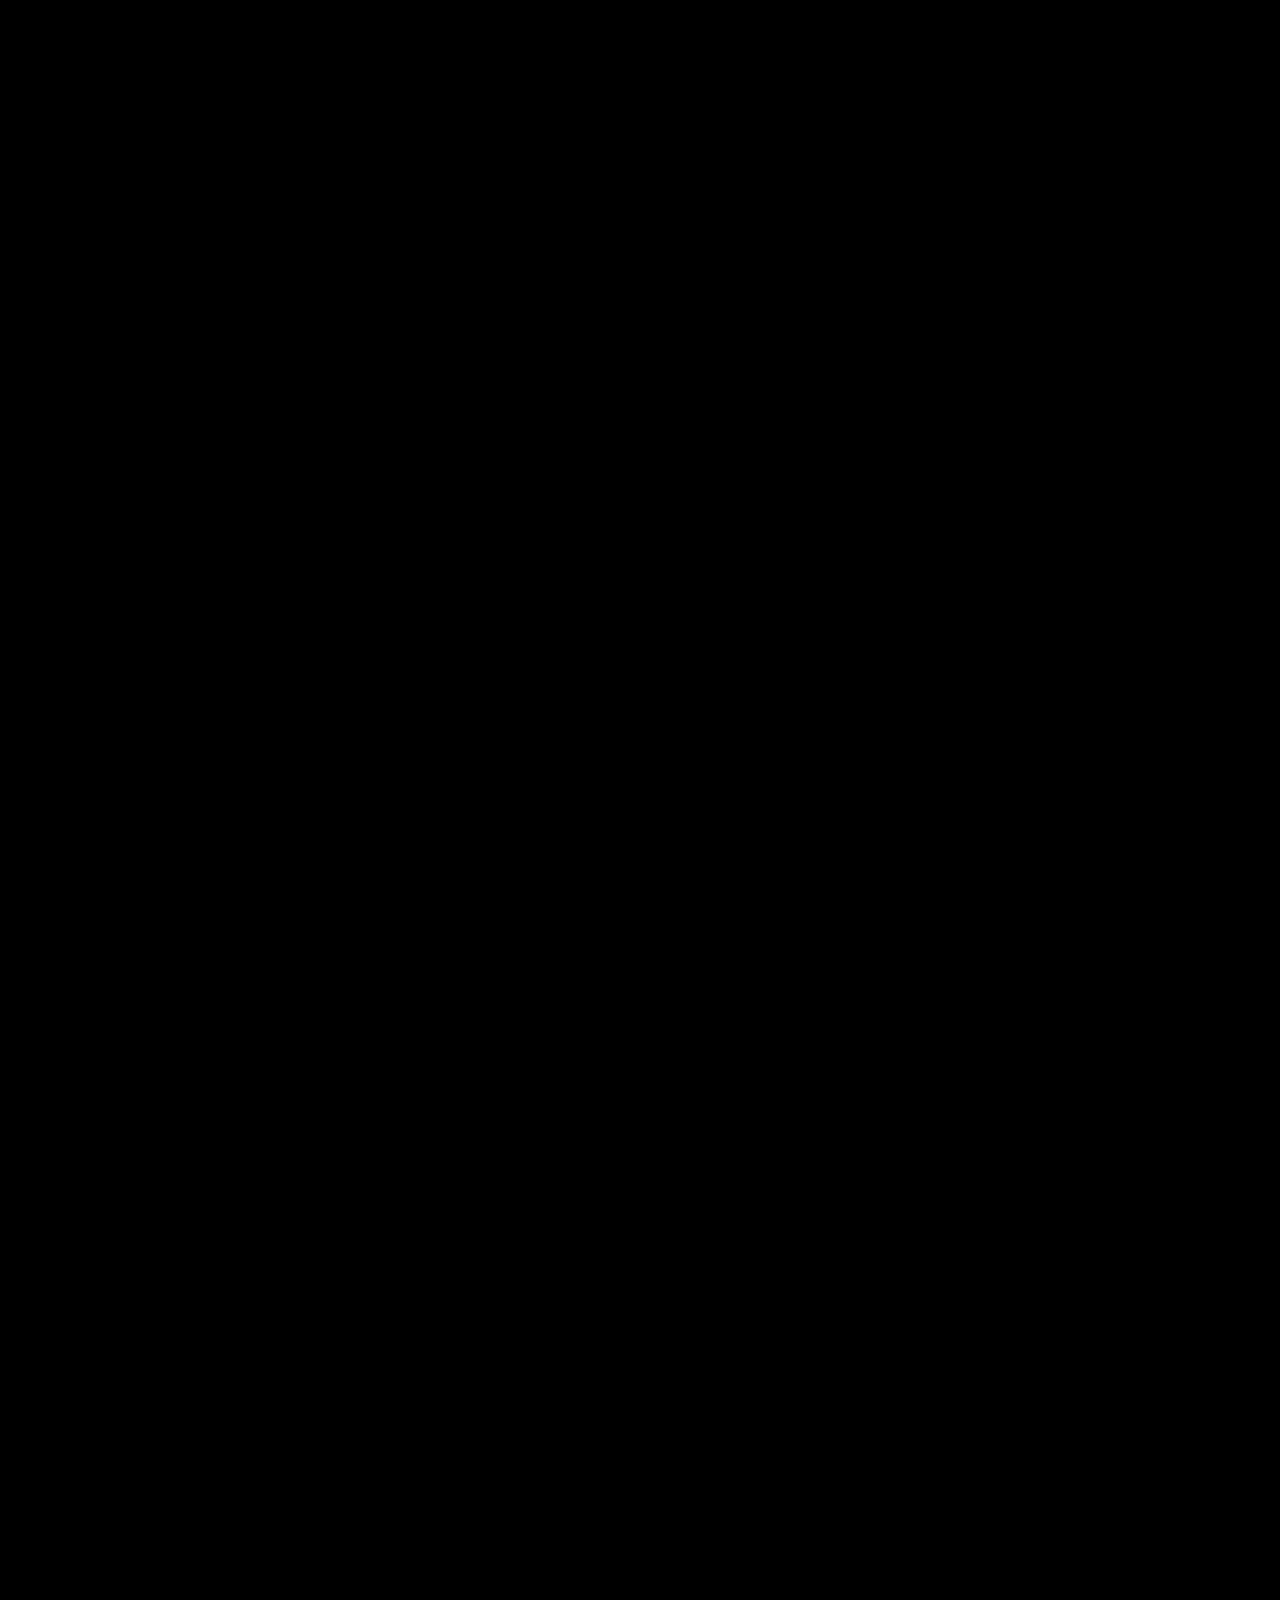
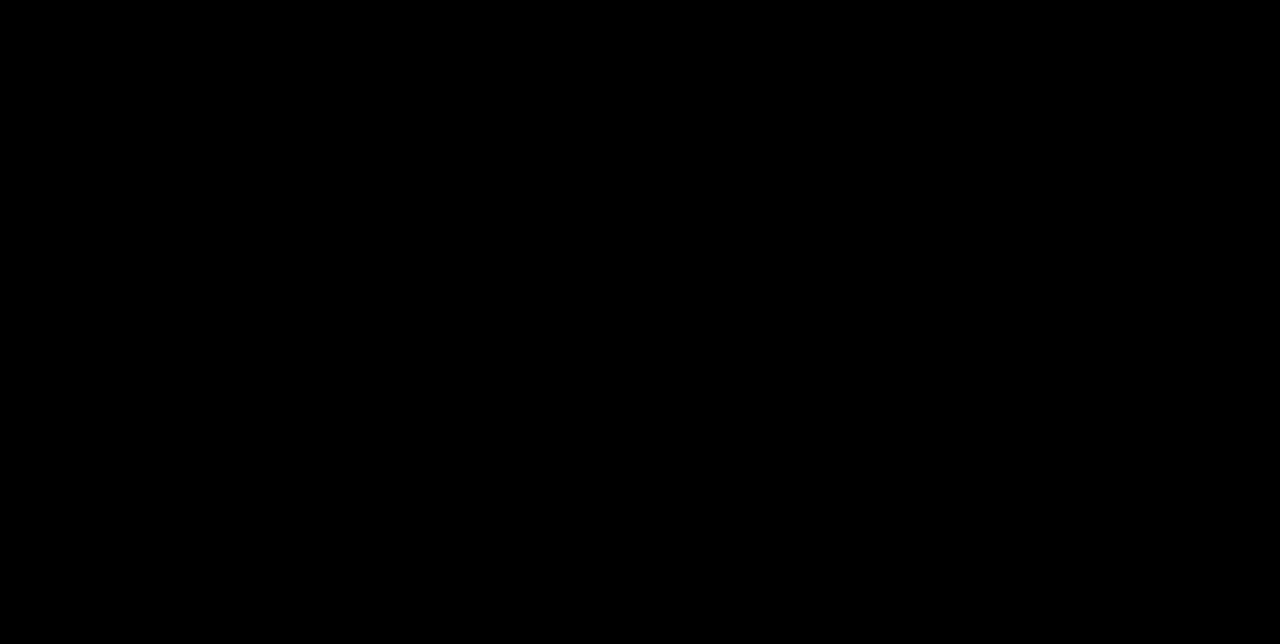
<file: thankyou.html>
<!DOCTYPE html>
<html lang="ar" dir="rtl">
<head>
<meta charset="UTF-8">
<meta name="viewport" content="width=device-width, initial-scale=1">
<title data-ar="تم الإرسال" data-en="Submitted Successfully">تم الإرسال</title>

<link rel="stylesheet" href="style.css">
<script src="script.js" defer></script>
</head>

<body>

<button class="lang-toggle" onclick="toggleLang()">AR / EN</button>

<div class="page">

<a href="index.html">
  <img src="logo.png" class="logo" alt="logo">
</a>

<h1
  data-ar="تم استلام طلبكم بنجاح"
  data-en="Your request has been received successfully">
  تم استلام طلبكم بنجاح
</h1>

<p style="text-align:center;font-size:18px;opacity:.9"
   data-ar="سيتم التواصل معكم في حال القبول."
   data-en="You will be contacted if accepted.">
   سيتم التواصل معكم في حال القبول.
</p>

</div>

<!-- شريط التواصل الموحد -->
<div class="footer-fixed">
  <a href="https://maps.app.goo.gl/Uh4Pe6vRAKwXzFHb7" aria-label="Location">
    <svg viewBox="0 0 24 24">
      <path d="M12 2a7 7 0 0 0-7 7c0 5 7 13 7 13s7-8 7-13z"/>
    </svg>
  </a>

  <a href="mailto:mkgkuwait@outlook.com" aria-label="Email">
    <svg viewBox="0 0 24 24">
      <path d="M2 6h20v12H2z"/>
    </svg>
  </a>

  <a href="tel:25473556" aria-label="Phone">
    <svg viewBox="0 0 24 24">
      <path d="M6 10a14 14 0 0 0 8 8z"/>
    </svg>
  </a>

  <a href="https://x.com/mkgkuwait" aria-label="X">
    <svg viewBox="0 0 24 24">
      <path d="M18.9 2H22l-7.2 8.2L23 22h-6.8z"/>
    </svg>
  </a>

  <a href="https://instagram.com/mkgkuwait" aria-label="Instagram">
    <svg viewBox="0 0 24 24">
      <path d="M7 2h10a5 5 0 0 1 5 5v10z"/>
    </svg>
  </a>
</div>

</body>
</html>
</file>
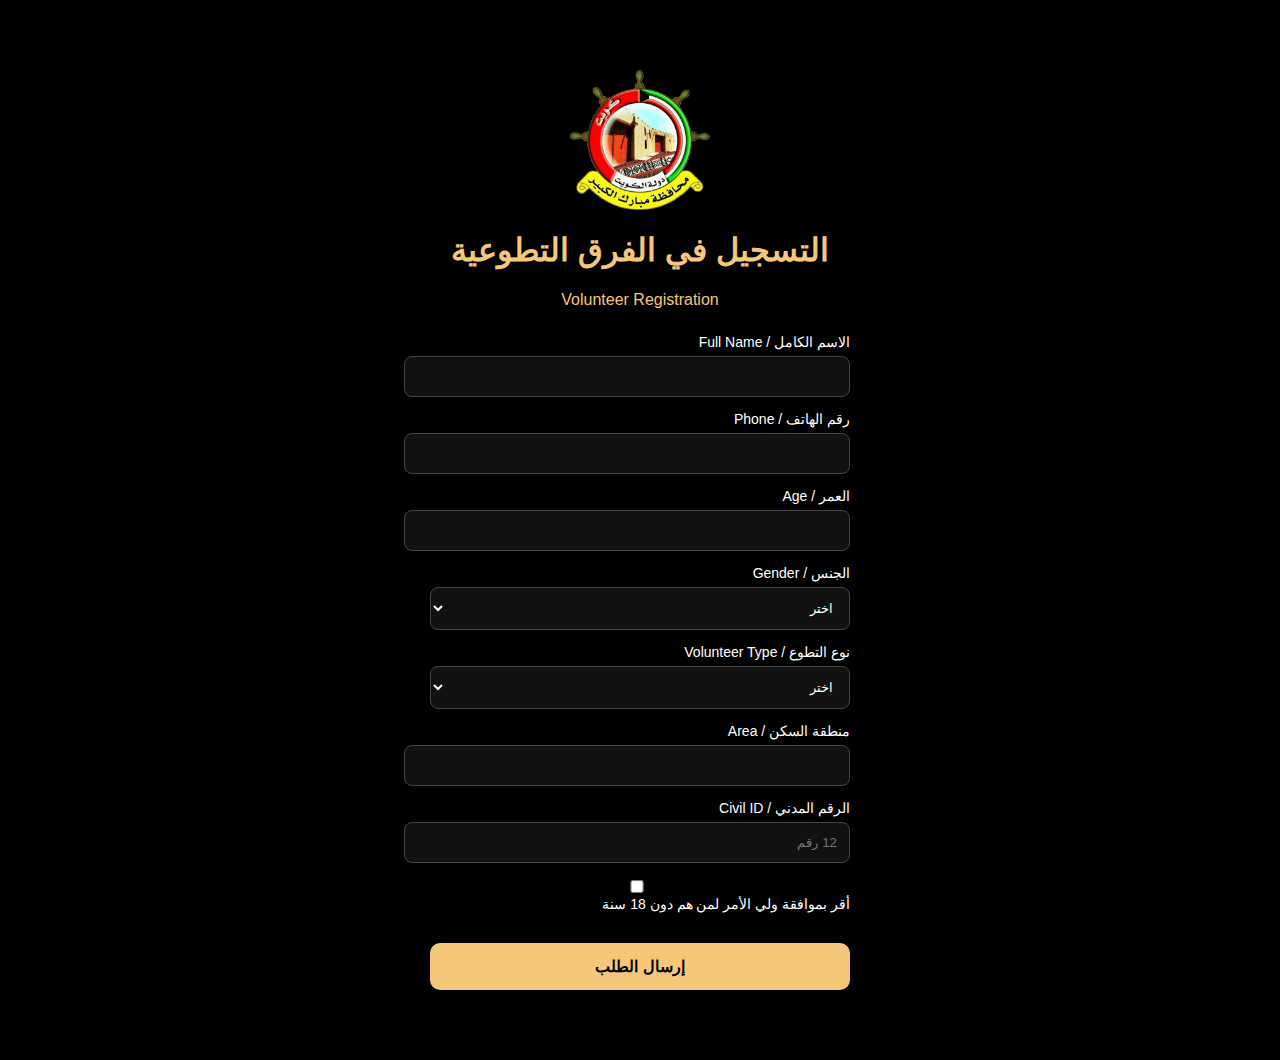
<file: volunteer.html>
<!DOCTYPE html>
<html lang="ar" dir="rtl">
<head>
<meta charset="UTF-8">
<title>التطوع | Volunteer Registration</title>
<meta name="viewport" content="width=device-width, initial-scale=1.0">

<style>
html, body {
  margin: 0;
  padding: 0;
  background: #000;
  color: #fff;
  font-family: Tahoma, Arial, sans-serif;
}

.container {
  max-width: 420px;
  margin: 40px auto;
  padding: 30px;
}

img {
  width: 140px;
  display: block;
  margin: 0 auto 20px;
}

h1, h2 {
  text-align: center;
  color: #f5c77a;
}

h2 {
  font-size: 16px;
  font-weight: normal;
  margin-bottom: 25px;
}

label {
  display: block;
  margin: 14px 0 6px;
  font-size: 14px;
}

input, select {
  width: 100%;
  padding: 12px;
  background: #111;
  color: #fff;
  border: 1px solid #444;
  border-radius: 8px;
}

button {
  width: 100%;
  margin-top: 25px;
  padding: 14px;
  background: #f5c77a;
  color: #000;
  border: none;
  border-radius: 10px;
  font-size: 16px;
  font-weight: bold;
  cursor: pointer;
}

button:hover {
  background: #fff;
}
</style>
</head>

<body>
<div class="container">

  <img src="logo.png" alt="MKG Kuwait">

  <h1>التسجيل في الفرق التطوعية</h1>
  <h2>Volunteer Registration</h2>

  <form action="https://formsubmit.co/mkgsports@zohomail.com" method="POST">

    <label>الاسم الكامل / Full Name</label>
    <input type="text" name="الاسم الكامل" required>

    <label>رقم الهاتف / Phone</label>
    <input type="tel" name="رقم الهاتف" required>

    <label>العمر / Age</label>
    <input type="number" name="العمر" min="10" max="70" required>

    <label>الجنس / Gender</label>
    <select name="الجنس" required>
      <option value="">اختر</option>
      <option>ذكر</option>
      <option>أنثى</option>
    </select>

    <label>نوع التطوع / Volunteer Type</label>
    <select name="نوع التطوع" required>
      <option value="">اختر</option>
      <option>زراعة تجميلية</option>
      <option>صيانة مرافق وخدمات عامة</option>
    </select>

    <label>منطقة السكن / Area</label>
    <input type="text" name="منطقة السكن">

    <label>الرقم المدني / Civil ID</label>
    <input type="text" name="الرقم المدني" pattern="[0-9]{12}" placeholder="12 رقم" required>

    <label>
      <input type="checkbox" name="إقرار">
      أقر بموافقة ولي الأمر لمن هم دون 18 سنة
    </label>

    <input type="hidden" name="_subject" value="طلب تطوع جديد – محافظة مبارك الكبير">
    <input type="hidden" name="_template" value="table">
    <input type="hidden" name="_next" value="thankyou.html">
    <input type="hidden" name="_captcha" value="false">

    <button type="submit">إرسال الطلب</button>
  </form>

</div>
</body>
</html>
</file>
<file: style.css>
body{
  margin:0;
  background:#000;
  color:#fff;
  font-family:Arial;
  text-align:center;
}

header img{
  width:120px;
  margin:20px;
}

.btn{
  background:#fff;
  color:#000;
  padding:15px 30px;
  text-decoration:none;
  display:inline-block;
  margin-top:20px;
}

form{
  max-width:400px;
  margin:20px auto;
}

input,select,button{
  width:100%;
  padding:12px;
  margin:6px 0;
  border:none;
}

canvas{
  border:1px solid #fff;
  margin:10px 0;
}

footer{
  position:fixed;
  bottom:0;
  width:100%;
  background:#000;
  padding:10px;
}

footer a{
  color:#fff;
  margin:0 8px;
  text-decoration:none;
}
</file>
